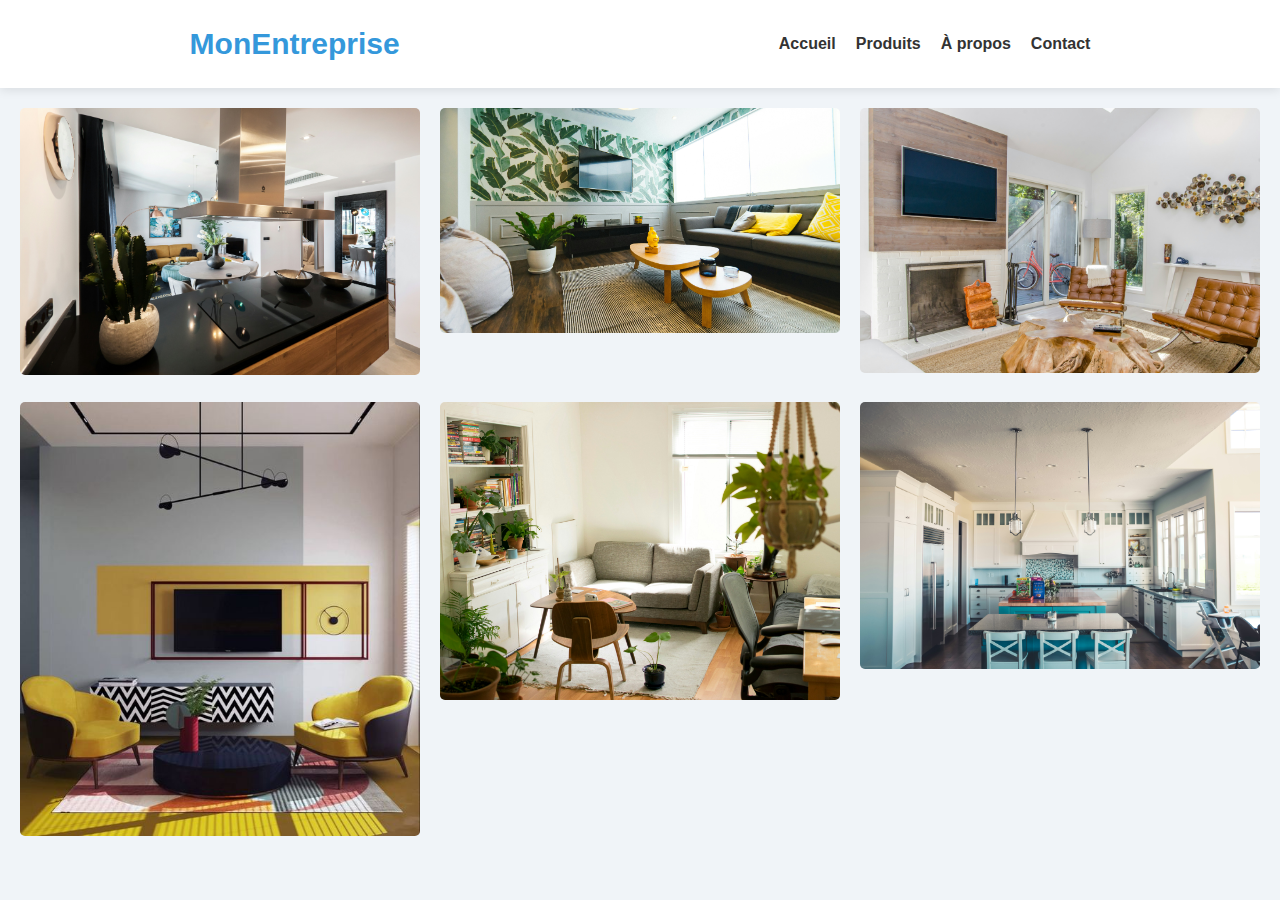
<file: Gallerie.html>
<!DOCTYPE html>
<html lang="fr">
<head>
    <meta charset="UTF-8">
    <meta name="viewport" content="width=device-width, initial-scale=1.0">
    <title>Galerie d'images responsive</title>
    <link rel="stylesheet" href="styles.css">
    <style>
      * {
    box-sizing: border-box;
    margin: 0;
    padding: 0;
}
body {
    font-family: Arial, sans-serif;
}
.gallery {
    display: flex;
    flex-wrap: wrap;
    padding: 10px;
    justify-content: center; /* Centrer les éléments */
}
.gallery-item {
    flex: 1 1 calc(33.333% - 20px); /* 3 colonnes sur écrans larges */
    margin: 10px;
    cursor: pointer;
    max-width: 400px; /* Limiter la taille maximum des items */
}
.gallery-item img {
    width: 100%;
    height: auto;
    object-fit: cover;
    border-radius: 5px;
}

/* Pour les écrans moyens (tablettes) */
@media (max-width: 768px) {
    .gallery-item {
        flex: 1 1 calc(50% - 20px); /* 2 colonnes sur les écrans moyens */
    }
}

/* Pour les petits écrans (téléphones) */
@media (max-width: 480px) {
    .gallery-item {
        flex: 1 1 calc(100% - 20px); /* 1 colonne sur petits écrans */
    }
}

.modal {
    padding-top: 200px;
    display: none;
    position: fixed;
    z-index: 1;
    left: 0;
    top: 0;
    width: 100%;
    height: 100%;
    background-color: rgba(0,0,0,0.9);
}
.modal-content {
    margin: auto;
    display: block;
    width: 100%;
    max-width: 700px;
    max-height: 80%;
    animation: zoom 0.6s;
}
@keyframes zoom {
    from {transform: scale(0);}
    to {transform: scale(1);}
}
.close {
    position: absolute;
    top: 15px;
    right: 35px;
    color: #f1f1f1;
    font-size: 40px;
    font-weight: bold;
    transition: 0.3s;
}
.close:hover,
.close:focus {
    color: #bbb;
    text-decoration: none;
    cursor: pointer;
}


        .nav-button {
            position: absolute;
            top: 50%;
            transform: translateY(-50%);
            color: white;
            font-size: 30px;
            font-weight: bold;
            cursor: pointer;
            background: rgba(0,0,0,0.5);
            padding: 10px;
            border: none;
        }

        .prev {
            left: 20px;
        }
        .next {
            right: 20px;
        }
    </style>
</head>
<body>

    <header>
        <div class="container">
            <nav>
                <div class="logo">MonEntreprise</div>
                <div class="nav-links">
                    <a href="index.html" class="nav-link">Accueil</a>
                    <a href="#" class="nav-link">Produits</a>
                    <a href="#" class="nav-link">À propos</a>
                    <a href="#" class="nav-link">Contact</a>
                </div>
            </nav>
        </div>
    </header>

    <div class="gallery">
        <div class="gallery-item">
            <img src="images/G1.jpg" alt="Image 1">
        </div>
        <div class="gallery-item">
            <img src="images/G2.jpg" alt="Image 2">
        </div>
        <div class="gallery-item">
            <img src="images/G3.jpg" alt="Image 3">
        </div>
        <div class="gallery-item">
            <img src="images/G4.jpg" alt="Image 4">
        </div>
        <div class="gallery-item">
            <img src="images/G5.jpg" alt="Image 5">
        </div>
        <div class="gallery-item">
            <img src="images/G6.jpg" alt="Image 6">
        </div>
    </div>

    <div id="imageModal" class="modal">
        <span class="close">&times;</span>
        <img class="modal-content" id="modalImage">
        <button class="nav-button prev">&lt;</button>
        <button class="nav-button next">&gt;</button>
    </div>

    <script>
        const modal = document.getElementById('imageModal');
        const modalImg = document.getElementById('modalImage');
        const closeBtn = document.getElementsByClassName('close')[0];
        const prevBtn = document.querySelector('.prev');
        const nextBtn = document.querySelector('.next');
        const galleryItems = document.querySelectorAll('.gallery-item img');
        let currentIndex = 0;

        galleryItems.forEach((img, index) => {
            img.onclick = function() {
                modal.style.display = "block";
                modalImg.src = this.src;
                currentIndex = index;
            }
        });

        closeBtn.onclick = function() {
            modal.style.display = "none";
        }

        window.onclick = function(event) {
            if (event.target == modal) {
                modal.style.display = "none";
            }
        }

        window.onclick = function(event) {
            if (event.target == modal) {
                modal.style.display = "none";
            }
        }

        prevBtn.onclick = function() {
            currentIndex = (currentIndex - 1 + galleryItems.length) % galleryItems.length;
            modalImg.src = galleryItems[currentIndex].src;
        }

        nextBtn.onclick = function() {
            currentIndex = (currentIndex + 1) % galleryItems.length;
            modalImg.src = galleryItems[currentIndex].src;
        }

        document.addEventListener('keydown', function(e) {
            if (modal.style.display === "block") {
                if (e.key === "ArrowLeft") {
                    prevBtn.click();
                } else if (e.key === "ArrowRight") {
                    nextBtn.click();
                } else if (e.key === "Escape") {
                    closeBtn.click();
                }
            }
        });

    </script>
</body>
</html>
</file>
<file: styles.css>
@import url('https://fonts.googleapis.com/css2?family=Poppins:wght@300;400;600&display=swap');

* {
    margin: 0;
    padding: 0;
    box-sizing: border-box;
}

body {
    font-family: 'Poppins', sans-serif;
    background-color: #f0f4f8;
    color: #333;
    line-height: 1.6;
    overflow-x: hidden;
}

html{
    overflow-x: hidden;
}

/*

.container {
    max-width: 1200px;
    margin: 0 auto;
    padding: 0 20px;
}
    */

header {
    background-color: #ffffff;
    box-shadow: 0 2px 10px rgba(0,0,0,0.1);
    top: 0;
    z-index: 1000;
  
}

nav {
    display: flex;
    justify-content: space-around;
    align-items: center;
    padding: 20px 0;
   
}

.logo {
    font-size: 30px;
    font-weight: bold;
    color: #3498db;
}

.nav-links {
    display: flex;
    gap: 20px;
}

.nav-links a {
    text-decoration: none;
    color: #333;
    font-weight: bold;
    transition:  0.3s all ease-in-out;
}

.nav-links a:hover {
    color: #3498db;
}


main{
background-image: linear-gradient(rgba(41, 37, 36, 0.7), rgba(0, 0, 0, 0.7)), 
    url('images/bg1.jpg');
background-size: cover;
background-position: center;
display: flex;
justify-content: center;
align-items: center;
text-align: center;
}

.hero {
    min-height: 100vh;
    display: flex;
    align-items: center;
    justify-content: center;
    text-align: center;
    padding-top: 80px;
}

.hero-content {
    max-width: 800px;
}

h1 {
    color: #f0f4f8;
    font-size: 48px;
    margin-bottom: 20px;
    opacity: 0;
    transform: translateY(20px);
    animation: fadeInUp 1s ease forwards;
}

p { color: #8a8787;
    font-size: 18px;
    margin-bottom: 30px;
    opacity: 0;
    transform: translateY(20px);
    animation: fadeInUp 1s ease 0.5s forwards;
}

.cta-button {
    display: inline-block;
    background-color: #3498db;
    color: #ffffff;
    padding: 12px 24px;
    border-radius: 30px;
    text-decoration: none;
    font-weight: 600;
    transition: background-color 0.3s ease, transform 0.3s ease;
    opacity: 0;
    transform: translateY(20px);
    animation: fadeInUp 1s ease 1s forwards;
}

.cta-button:hover {
    background-color: #2980b9;
    transform: translateY(-3px);
}

@keyframes fadeInUp {
    to {
        opacity: 1;
        transform: translateY(0);
    }
}

.scroll-indicator {
    position: absolute;
    bottom: 30px;
    left: 50%;
    transform: translateX(-50%);
    animation: bounce 2s infinite;
}

.scroll-indicator::before {
    content: '';
    display: block;
    width: 20px;
    height: 20px;
    border-bottom: 2px solid #ffffff;
    border-right: 2px solid #ffffff;
    transform: rotate(45deg);
    
}

@keyframes bounce {
    0%, 20%, 50%, 80%, 100% {
        transform: translateY(0) translateX(-50%);
    }
    40% {
        transform: translateY(-20px) translateX(-50%);
    }
    60% {
        transform: translateY(-10px) translateX(-50%);
    }
}


/* Pourquoi nous choisir */
.features {
    padding: 40px 20px;
    background-color: #f4f4f4;
    text-align: center;
}

.feature {
    margin: 20px 0;
    display: flex;
    justify-content: center;
    align-items: center;
    gap: 20px;
}

.img-feature{
  flex-wrap: wrap;
}

.img-feature img {
   border-radius: 100%;
   transition: all ease-in-out .3s;
  
}



.img-feature img:hover{
   transform: scale(1.2);
   cursor: pointer;
}

.img-feature2{
    flex-wrap: wrap;
}

.img-feature2 img{
    transition: all ease-in-out .3s;
}

.img-feature2 img:hover{
    scale: 1.1;
    cursor: pointer;
}

.img-feature3 img{
    border-radius: 30px;
}

.text-feature{
   margin-left: 150px;
}

.services {
    padding: 40px 20px;
    background-color: white;
    text-align: center;
  
   
}

.services-features{
    margin-top: 30px;
    display: flex;
    justify-content: center;
    gap: 100px;
}

.service img{
    border-radius: 50%;
}


/* Témoignages */
.testimonials {
    padding: 40px 20px;
    background-color: #f4f4f4;
    display: flex;
    justify-content: space-between;
}



.testimonial {
    margin-bottom: 20px;
    font-style: italic;
   
}

.testimonial img{
    border-radius: 100%;
}



/* Formulaire de contact */
.contact-form {
    padding: 40px 20px;
    background-image: linear-gradient(rgba(41, 37, 36, 0.7), rgba(0, 0, 0, 0.7)), 
    url('images/bg3.jpg');
    background-position: center;
    background-size: cover;
    text-align: center;
    color: #f4f4f4;
}

form {
    max-width: 600px;
    margin: 0 auto;
}

input, textarea {
    width: 100%;
    padding: 10px;
    margin: 10px 0;
    border: none;
    border-radius: 5px;
}

button {
    background-color: #333;
    color: white;
    padding: 10px 20px;
    border: none;
    border-radius: 5px;
    cursor: pointer;
}

button:hover {
    background-color: #555;
}

/* Pied de page */
footer {
    background-color: #000000;
    color: white;
    text-align: center;
    padding: 20px 0;
}

/* Responsive styles*/
@media (max-width: 768px) {

    html{
        overflow-x: hidden;
    }

    body{
        overflow-x: hidden;
    }
  
    nav{
        flex-direction: column;
    }

    .nav-links a{
        font-size: 13px;
    }

    .hero{
        width: 100%;
        justify-content: center;
        align-items: center;
        overflow-x: hidden;
    }

    .features{
        flex-direction: column;
    }

    .feature img{
        width: 100px;
    }

    .text-feature{
        margin-left: 0px;
     }

     .services-features{
        flex-direction: column;
     }

     .testimonials{
        flex-direction: column;
     }

     

     .contact-form{
        width: 100%;
     }

     .service img{
        width: 150px;
     }

     .hero-content h1{
        font-size: 1.5rem;
     }

    nav .cta-button{
        font-size: 10px;
     }
  
}

@media (max-width: 480px) {
    .header h1 {
        font-size: 1.5em;
    }

    .header p {
        font-size: 1em;
    }

    .cta-button {
        padding: 10px;
        font-size: 1em;
    }
}
</file>
